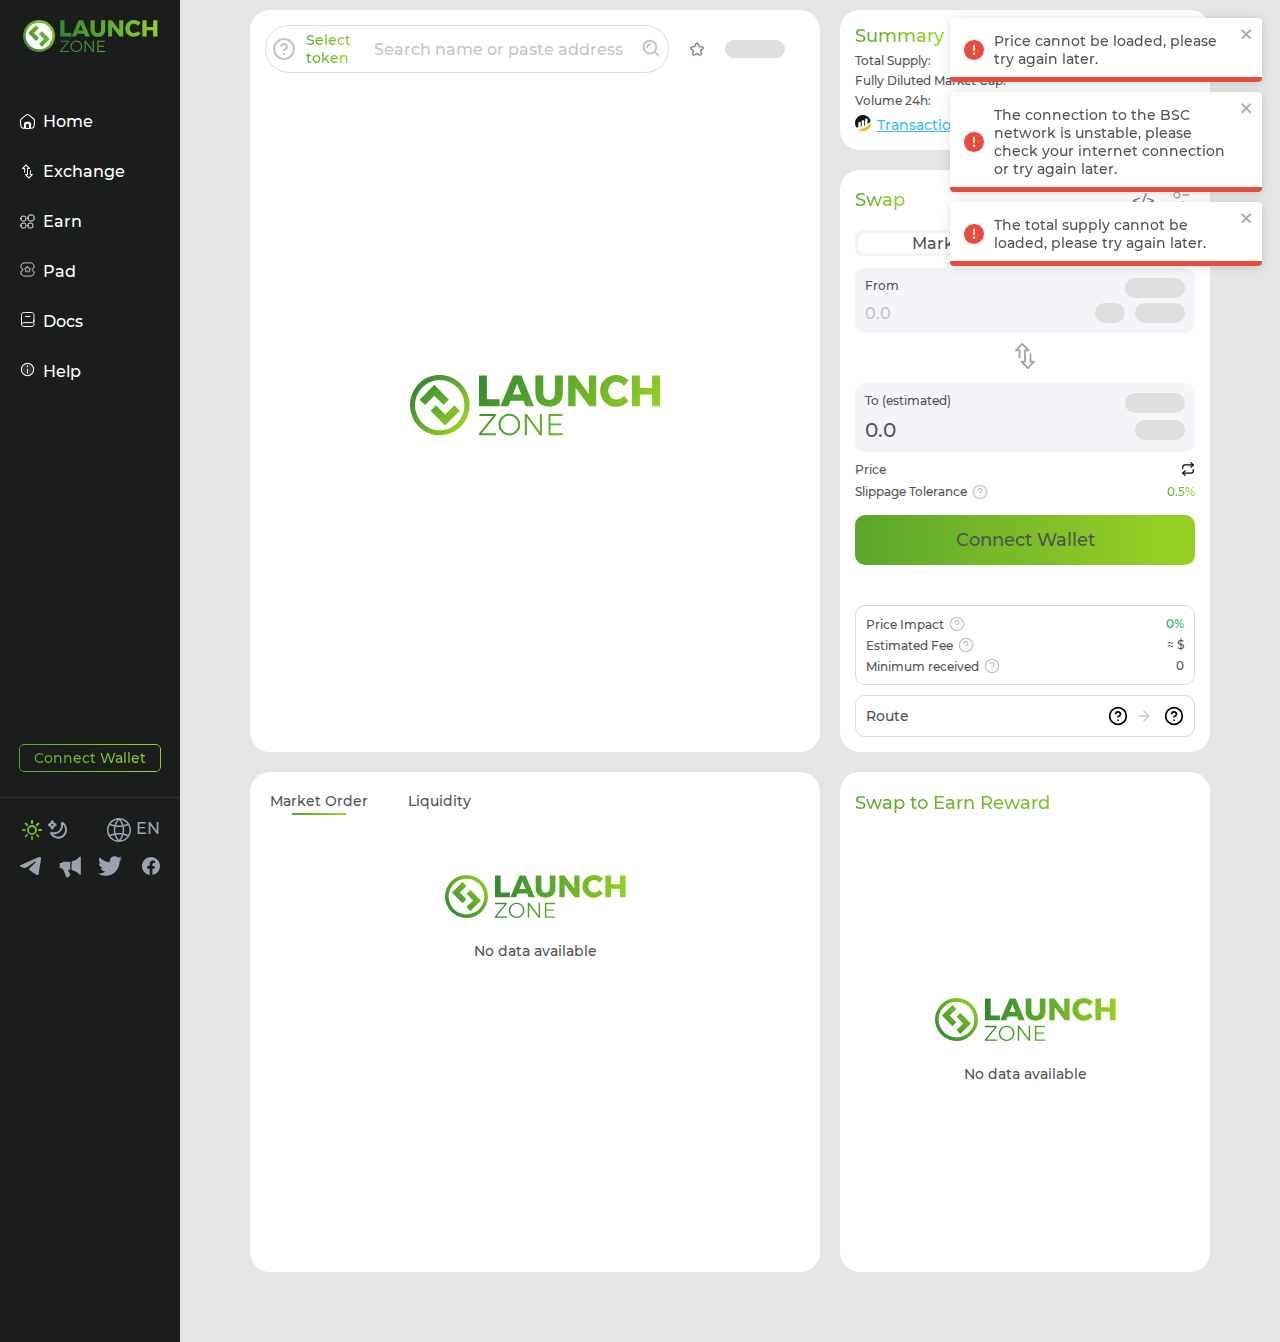
<file: index.html>
<!doctype html><html lang="en"><head><meta charset="utf-8"/><link rel="shortcut icon" href="/favicon.ico"/><meta name="viewport" content="width=device-width,initial-scale=1,shrink-to-fit=no"/><meta name="theme-color" content="#000000"/><link rel="manifest" href="/manifest.json"/><title>LaunchZone</title><script async src="https://www.googletagmanager.com/gtag/js?id=G-QLH1K97YDV"></script><script>function gtag(){dataLayer.push(arguments)}window.dataLayer=window.dataLayer||[],gtag("js",new Date),gtag("config","G-QLH1K97YDV")</script><link href="/static/css/162.c980ba3f.chunk.css" rel="stylesheet"><link href="/static/css/main.a1785e47.chunk.css" rel="stylesheet"></head><body style="background-color:#1b1d1c"><noscript>You need to enable JavaScript to run this app.</noscript><div id="root"></div><script>!function(a){function e(e){for(var t,g,_=e[0],n=e[1],s=e[2],i=0,f=[];i<_.length;i++)g=_[i],Object.prototype.hasOwnProperty.call(c,g)&&c[g]&&f.push(c[g][0]),c[g]=0;for(t in n)Object.prototype.hasOwnProperty.call(n,t)&&(a[t]=n[t]);for(l&&l(e);f.length;)f.shift()();return h.push.apply(h,s||[]),r()}function r(){for(var a,e=0;e<h.length;e++){for(var r=h[e],t=!0,g=1;g<r.length;g++){var n=r[g];0!==c[n]&&(t=!1)}t&&(h.splice(e--,1),a=_(_.s=r[0]))}return a}var t={},g={161:0},c={161:0},h=[];function _(e){if(t[e])return t[e].exports;var r=t[e]={i:e,l:!1,exports:{}};return a[e].call(r.exports,r,r.exports,_),r.l=!0,r.exports}_.e=function(a){var e=[];g[a]?e.push(g[a]):0!==g[a]&&{3:1,6:1,163:1,164:1,175:1,176:1,177:1}[a]&&e.push(g[a]=new Promise((function(e,r){for(var t="static/css/"+({10:"react-syntax-highlighter_languages_refractor_abap",11:"react-syntax-highlighter_languages_refractor_actionscript",12:"react-syntax-highlighter_languages_refractor_ada",13:"react-syntax-highlighter_languages_refractor_apacheconf",14:"react-syntax-highlighter_languages_refractor_apl",15:"react-syntax-highlighter_languages_refractor_applescript",16:"react-syntax-highlighter_languages_refractor_arduino",17:"react-syntax-highlighter_languages_refractor_arff",18:"react-syntax-highlighter_languages_refractor_asciidoc",19:"react-syntax-highlighter_languages_refractor_asm6502",20:"react-syntax-highlighter_languages_refractor_aspnet",21:"react-syntax-highlighter_languages_refractor_autohotkey",22:"react-syntax-highlighter_languages_refractor_autoit",23:"react-syntax-highlighter_languages_refractor_bash",24:"react-syntax-highlighter_languages_refractor_basic",25:"react-syntax-highlighter_languages_refractor_batch",26:"react-syntax-highlighter_languages_refractor_bison",27:"react-syntax-highlighter_languages_refractor_brainfuck",28:"react-syntax-highlighter_languages_refractor_bro",29:"react-syntax-highlighter_languages_refractor_c",30:"react-syntax-highlighter_languages_refractor_clike",31:"react-syntax-highlighter_languages_refractor_clojure",32:"react-syntax-highlighter_languages_refractor_coffeescript",33:"react-syntax-highlighter_languages_refractor_cpp",34:"react-syntax-highlighter_languages_refractor_crystal",35:"react-syntax-highlighter_languages_refractor_csharp",36:"react-syntax-highlighter_languages_refractor_csp",37:"react-syntax-highlighter_languages_refractor_css",38:"react-syntax-highlighter_languages_refractor_cssExtras",39:"react-syntax-highlighter_languages_refractor_d",40:"react-syntax-highlighter_languages_refractor_dart",41:"react-syntax-highlighter_languages_refractor_diff",42:"react-syntax-highlighter_languages_refractor_django",43:"react-syntax-highlighter_languages_refractor_docker",44:"react-syntax-highlighter_languages_refractor_eiffel",45:"react-syntax-highlighter_languages_refractor_elixir",46:"react-syntax-highlighter_languages_refractor_elm",47:"react-syntax-highlighter_languages_refractor_erb",48:"react-syntax-highlighter_languages_refractor_erlang",49:"react-syntax-highlighter_languages_refractor_flow",50:"react-syntax-highlighter_languages_refractor_fortran",51:"react-syntax-highlighter_languages_refractor_fsharp",52:"react-syntax-highlighter_languages_refractor_gedcom",53:"react-syntax-highlighter_languages_refractor_gherkin",54:"react-syntax-highlighter_languages_refractor_git",55:"react-syntax-highlighter_languages_refractor_glsl",56:"react-syntax-highlighter_languages_refractor_go",57:"react-syntax-highlighter_languages_refractor_graphql",58:"react-syntax-highlighter_languages_refractor_groovy",59:"react-syntax-highlighter_languages_refractor_haml",60:"react-syntax-highlighter_languages_refractor_handlebars",61:"react-syntax-highlighter_languages_refractor_haskell",62:"react-syntax-highlighter_languages_refractor_haxe",63:"react-syntax-highlighter_languages_refractor_hpkp",64:"react-syntax-highlighter_languages_refractor_hsts",65:"react-syntax-highlighter_languages_refractor_http",66:"react-syntax-highlighter_languages_refractor_ichigojam",67:"react-syntax-highlighter_languages_refractor_icon",68:"react-syntax-highlighter_languages_refractor_inform7",69:"react-syntax-highlighter_languages_refractor_ini",70:"react-syntax-highlighter_languages_refractor_io",71:"react-syntax-highlighter_languages_refractor_j",72:"react-syntax-highlighter_languages_refractor_java",73:"react-syntax-highlighter_languages_refractor_javascript",74:"react-syntax-highlighter_languages_refractor_jolie",75:"react-syntax-highlighter_languages_refractor_json",76:"react-syntax-highlighter_languages_refractor_jsx",77:"react-syntax-highlighter_languages_refractor_julia",78:"react-syntax-highlighter_languages_refractor_keyman",79:"react-syntax-highlighter_languages_refractor_kotlin",80:"react-syntax-highlighter_languages_refractor_latex",81:"react-syntax-highlighter_languages_refractor_less",82:"react-syntax-highlighter_languages_refractor_liquid",83:"react-syntax-highlighter_languages_refractor_lisp",84:"react-syntax-highlighter_languages_refractor_livescript",85:"react-syntax-highlighter_languages_refractor_lolcode",86:"react-syntax-highlighter_languages_refractor_lua",87:"react-syntax-highlighter_languages_refractor_makefile",88:"react-syntax-highlighter_languages_refractor_markdown",89:"react-syntax-highlighter_languages_refractor_markup",90:"react-syntax-highlighter_languages_refractor_markupTemplating",91:"react-syntax-highlighter_languages_refractor_matlab",92:"react-syntax-highlighter_languages_refractor_mel",93:"react-syntax-highlighter_languages_refractor_mizar",94:"react-syntax-highlighter_languages_refractor_monkey",95:"react-syntax-highlighter_languages_refractor_n4js",96:"react-syntax-highlighter_languages_refractor_nasm",97:"react-syntax-highlighter_languages_refractor_nginx",98:"react-syntax-highlighter_languages_refractor_nim",99:"react-syntax-highlighter_languages_refractor_nix",100:"react-syntax-highlighter_languages_refractor_nsis",101:"react-syntax-highlighter_languages_refractor_objectivec",102:"react-syntax-highlighter_languages_refractor_ocaml",103:"react-syntax-highlighter_languages_refractor_opencl",104:"react-syntax-highlighter_languages_refractor_oz",105:"react-syntax-highlighter_languages_refractor_parigp",106:"react-syntax-highlighter_languages_refractor_parser",107:"react-syntax-highlighter_languages_refractor_pascal",108:"react-syntax-highlighter_languages_refractor_perl",109:"react-syntax-highlighter_languages_refractor_php",110:"react-syntax-highlighter_languages_refractor_phpExtras",111:"react-syntax-highlighter_languages_refractor_plsql",112:"react-syntax-highlighter_languages_refractor_powershell",113:"react-syntax-highlighter_languages_refractor_processing",114:"react-syntax-highlighter_languages_refractor_prolog",115:"react-syntax-highlighter_languages_refractor_properties",116:"react-syntax-highlighter_languages_refractor_protobuf",117:"react-syntax-highlighter_languages_refractor_pug",118:"react-syntax-highlighter_languages_refractor_puppet",119:"react-syntax-highlighter_languages_refractor_pure",120:"react-syntax-highlighter_languages_refractor_python",121:"react-syntax-highlighter_languages_refractor_q",122:"react-syntax-highlighter_languages_refractor_qore",123:"react-syntax-highlighter_languages_refractor_r",124:"react-syntax-highlighter_languages_refractor_reason",125:"react-syntax-highlighter_languages_refractor_renpy",126:"react-syntax-highlighter_languages_refractor_rest",127:"react-syntax-highlighter_languages_refractor_rip",128:"react-syntax-highlighter_languages_refractor_roboconf",129:"react-syntax-highlighter_languages_refractor_ruby",130:"react-syntax-highlighter_languages_refractor_rust",131:"react-syntax-highlighter_languages_refractor_sas",132:"react-syntax-highlighter_languages_refractor_sass",133:"react-syntax-highlighter_languages_refractor_scala",134:"react-syntax-highlighter_languages_refractor_scheme",135:"react-syntax-highlighter_languages_refractor_scss",136:"react-syntax-highlighter_languages_refractor_smalltalk",137:"react-syntax-highlighter_languages_refractor_smarty",138:"react-syntax-highlighter_languages_refractor_soy",139:"react-syntax-highlighter_languages_refractor_sql",140:"react-syntax-highlighter_languages_refractor_stylus",141:"react-syntax-highlighter_languages_refractor_swift",142:"react-syntax-highlighter_languages_refractor_tap",143:"react-syntax-highlighter_languages_refractor_tcl",144:"react-syntax-highlighter_languages_refractor_textile",145:"react-syntax-highlighter_languages_refractor_tsx",146:"react-syntax-highlighter_languages_refractor_tt2",147:"react-syntax-highlighter_languages_refractor_twig",148:"react-syntax-highlighter_languages_refractor_typescript",149:"react-syntax-highlighter_languages_refractor_vbnet",150:"react-syntax-highlighter_languages_refractor_velocity",151:"react-syntax-highlighter_languages_refractor_verilog",152:"react-syntax-highlighter_languages_refractor_vhdl",153:"react-syntax-highlighter_languages_refractor_vim",154:"react-syntax-highlighter_languages_refractor_visualBasic",155:"react-syntax-highlighter_languages_refractor_wasm",156:"react-syntax-highlighter_languages_refractor_wiki",157:"react-syntax-highlighter_languages_refractor_xeora",158:"react-syntax-highlighter_languages_refractor_xojo",159:"react-syntax-highlighter_languages_refractor_xquery",160:"react-syntax-highlighter_languages_refractor_yaml"}[a]||a)+"."+{0:"31d6cfe0",1:"31d6cfe0",2:"31d6cfe0",3:"fbf9431e",4:"31d6cfe0",5:"31d6cfe0",6:"18ed047c",7:"31d6cfe0",8:"31d6cfe0",10:"31d6cfe0",11:"31d6cfe0",12:"31d6cfe0",13:"31d6cfe0",14:"31d6cfe0",15:"31d6cfe0",16:"31d6cfe0",17:"31d6cfe0",18:"31d6cfe0",19:"31d6cfe0",20:"31d6cfe0",21:"31d6cfe0",22:"31d6cfe0",23:"31d6cfe0",24:"31d6cfe0",25:"31d6cfe0",26:"31d6cfe0",27:"31d6cfe0",28:"31d6cfe0",29:"31d6cfe0",30:"31d6cfe0",31:"31d6cfe0",32:"31d6cfe0",33:"31d6cfe0",34:"31d6cfe0",35:"31d6cfe0",36:"31d6cfe0",37:"31d6cfe0",38:"31d6cfe0",39:"31d6cfe0",40:"31d6cfe0",41:"31d6cfe0",42:"31d6cfe0",43:"31d6cfe0",44:"31d6cfe0",45:"31d6cfe0",46:"31d6cfe0",47:"31d6cfe0",48:"31d6cfe0",49:"31d6cfe0",50:"31d6cfe0",51:"31d6cfe0",52:"31d6cfe0",53:"31d6cfe0",54:"31d6cfe0",55:"31d6cfe0",56:"31d6cfe0",57:"31d6cfe0",58:"31d6cfe0",59:"31d6cfe0",60:"31d6cfe0",61:"31d6cfe0",62:"31d6cfe0",63:"31d6cfe0",64:"31d6cfe0",65:"31d6cfe0",66:"31d6cfe0",67:"31d6cfe0",68:"31d6cfe0",69:"31d6cfe0",70:"31d6cfe0",71:"31d6cfe0",72:"31d6cfe0",73:"31d6cfe0",74:"31d6cfe0",75:"31d6cfe0",76:"31d6cfe0",77:"31d6cfe0",78:"31d6cfe0",79:"31d6cfe0",80:"31d6cfe0",81:"31d6cfe0",82:"31d6cfe0",83:"31d6cfe0",84:"31d6cfe0",85:"31d6cfe0",86:"31d6cfe0",87:"31d6cfe0",88:"31d6cfe0",89:"31d6cfe0",90:"31d6cfe0",91:"31d6cfe0",92:"31d6cfe0",93:"31d6cfe0",94:"31d6cfe0",95:"31d6cfe0",96:"31d6cfe0",97:"31d6cfe0",98:"31d6cfe0",99:"31d6cfe0",100:"31d6cfe0",101:"31d6cfe0",102:"31d6cfe0",103:"31d6cfe0",104:"31d6cfe0",105:"31d6cfe0",106:"31d6cfe0",107:"31d6cfe0",108:"31d6cfe0",109:"31d6cfe0",110:"31d6cfe0",111:"31d6cfe0",112:"31d6cfe0",113:"31d6cfe0",114:"31d6cfe0",115:"31d6cfe0",116:"31d6cfe0",117:"31d6cfe0",118:"31d6cfe0",119:"31d6cfe0",120:"31d6cfe0",121:"31d6cfe0",122:"31d6cfe0",123:"31d6cfe0",124:"31d6cfe0",125:"31d6cfe0",126:"31d6cfe0",127:"31d6cfe0",128:"31d6cfe0",129:"31d6cfe0",130:"31d6cfe0",131:"31d6cfe0",132:"31d6cfe0",133:"31d6cfe0",134:"31d6cfe0",135:"31d6cfe0",136:"31d6cfe0",137:"31d6cfe0",138:"31d6cfe0",139:"31d6cfe0",140:"31d6cfe0",141:"31d6cfe0",142:"31d6cfe0",143:"31d6cfe0",144:"31d6cfe0",145:"31d6cfe0",146:"31d6cfe0",147:"31d6cfe0",148:"31d6cfe0",149:"31d6cfe0",150:"31d6cfe0",151:"31d6cfe0",152:"31d6cfe0",153:"31d6cfe0",154:"31d6cfe0",155:"31d6cfe0",156:"31d6cfe0",157:"31d6cfe0",158:"31d6cfe0",159:"31d6cfe0",160:"31d6cfe0",163:"68b64559",164:"68b64559",165:"31d6cfe0",166:"31d6cfe0",167:"31d6cfe0",168:"31d6cfe0",169:"31d6cfe0",170:"31d6cfe0",171:"31d6cfe0",172:"31d6cfe0",173:"31d6cfe0",174:"31d6cfe0",175:"cd3d4fdf",176:"fc4b8048",177:"8721acee",178:"31d6cfe0",179:"31d6cfe0",180:"31d6cfe0",181:"31d6cfe0",182:"31d6cfe0",183:"31d6cfe0",184:"31d6cfe0",185:"31d6cfe0",186:"31d6cfe0",187:"31d6cfe0"}[a]+".chunk.css",c=_.p+t,h=document.getElementsByTagName("link"),n=0;n<h.length;n++){var s=(l=h[n]).getAttribute("data-href")||l.getAttribute("href");if("stylesheet"===l.rel&&(s===t||s===c))return e()}var i=document.getElementsByTagName("style");for(n=0;n<i.length;n++){var l;if((s=(l=i[n]).getAttribute("data-href"))===t||s===c)return e()}var f=document.createElement("link");f.rel="stylesheet",f.type="text/css",f.onload=e,f.onerror=function(e){var t=e&&e.target&&e.target.src||c,h=new Error("Loading CSS chunk "+a+" failed.\n("+t+")");h.code="CSS_CHUNK_LOAD_FAILED",h.request=t,delete g[a],f.parentNode.removeChild(f),r(h)},f.href=c,document.getElementsByTagName("head")[0].appendChild(f)})).then((function(){g[a]=0})));var r=c[a];if(0!==r)if(r)e.push(r[2]);else{var t=new Promise((function(e,t){r=c[a]=[e,t]}));e.push(r[2]=t);var h,n=document.createElement("script");n.charset="utf-8",n.timeout=120,_.nc&&n.setAttribute("nonce",_.nc),n.src=function(a){return _.p+"static/js/"+({10:"react-syntax-highlighter_languages_refractor_abap",11:"react-syntax-highlighter_languages_refractor_actionscript",12:"react-syntax-highlighter_languages_refractor_ada",13:"react-syntax-highlighter_languages_refractor_apacheconf",14:"react-syntax-highlighter_languages_refractor_apl",15:"react-syntax-highlighter_languages_refractor_applescript",16:"react-syntax-highlighter_languages_refractor_arduino",17:"react-syntax-highlighter_languages_refractor_arff",18:"react-syntax-highlighter_languages_refractor_asciidoc",19:"react-syntax-highlighter_languages_refractor_asm6502",20:"react-syntax-highlighter_languages_refractor_aspnet",21:"react-syntax-highlighter_languages_refractor_autohotkey",22:"react-syntax-highlighter_languages_refractor_autoit",23:"react-syntax-highlighter_languages_refractor_bash",24:"react-syntax-highlighter_languages_refractor_basic",25:"react-syntax-highlighter_languages_refractor_batch",26:"react-syntax-highlighter_languages_refractor_bison",27:"react-syntax-highlighter_languages_refractor_brainfuck",28:"react-syntax-highlighter_languages_refractor_bro",29:"react-syntax-highlighter_languages_refractor_c",30:"react-syntax-highlighter_languages_refractor_clike",31:"react-syntax-highlighter_languages_refractor_clojure",32:"react-syntax-highlighter_languages_refractor_coffeescript",33:"react-syntax-highlighter_languages_refractor_cpp",34:"react-syntax-highlighter_languages_refractor_crystal",35:"react-syntax-highlighter_languages_refractor_csharp",36:"react-syntax-highlighter_languages_refractor_csp",37:"react-syntax-highlighter_languages_refractor_css",38:"react-syntax-highlighter_languages_refractor_cssExtras",39:"react-syntax-highlighter_languages_refractor_d",40:"react-syntax-highlighter_languages_refractor_dart",41:"react-syntax-highlighter_languages_refractor_diff",42:"react-syntax-highlighter_languages_refractor_django",43:"react-syntax-highlighter_languages_refractor_docker",44:"react-syntax-highlighter_languages_refractor_eiffel",45:"react-syntax-highlighter_languages_refractor_elixir",46:"react-syntax-highlighter_languages_refractor_elm",47:"react-syntax-highlighter_languages_refractor_erb",48:"react-syntax-highlighter_languages_refractor_erlang",49:"react-syntax-highlighter_languages_refractor_flow",50:"react-syntax-highlighter_languages_refractor_fortran",51:"react-syntax-highlighter_languages_refractor_fsharp",52:"react-syntax-highlighter_languages_refractor_gedcom",53:"react-syntax-highlighter_languages_refractor_gherkin",54:"react-syntax-highlighter_languages_refractor_git",55:"react-syntax-highlighter_languages_refractor_glsl",56:"react-syntax-highlighter_languages_refractor_go",57:"react-syntax-highlighter_languages_refractor_graphql",58:"react-syntax-highlighter_languages_refractor_groovy",59:"react-syntax-highlighter_languages_refractor_haml",60:"react-syntax-highlighter_languages_refractor_handlebars",61:"react-syntax-highlighter_languages_refractor_haskell",62:"react-syntax-highlighter_languages_refractor_haxe",63:"react-syntax-highlighter_languages_refractor_hpkp",64:"react-syntax-highlighter_languages_refractor_hsts",65:"react-syntax-highlighter_languages_refractor_http",66:"react-syntax-highlighter_languages_refractor_ichigojam",67:"react-syntax-highlighter_languages_refractor_icon",68:"react-syntax-highlighter_languages_refractor_inform7",69:"react-syntax-highlighter_languages_refractor_ini",70:"react-syntax-highlighter_languages_refractor_io",71:"react-syntax-highlighter_languages_refractor_j",72:"react-syntax-highlighter_languages_refractor_java",73:"react-syntax-highlighter_languages_refractor_javascript",74:"react-syntax-highlighter_languages_refractor_jolie",75:"react-syntax-highlighter_languages_refractor_json",76:"react-syntax-highlighter_languages_refractor_jsx",77:"react-syntax-highlighter_languages_refractor_julia",78:"react-syntax-highlighter_languages_refractor_keyman",79:"react-syntax-highlighter_languages_refractor_kotlin",80:"react-syntax-highlighter_languages_refractor_latex",81:"react-syntax-highlighter_languages_refractor_less",82:"react-syntax-highlighter_languages_refractor_liquid",83:"react-syntax-highlighter_languages_refractor_lisp",84:"react-syntax-highlighter_languages_refractor_livescript",85:"react-syntax-highlighter_languages_refractor_lolcode",86:"react-syntax-highlighter_languages_refractor_lua",87:"react-syntax-highlighter_languages_refractor_makefile",88:"react-syntax-highlighter_languages_refractor_markdown",89:"react-syntax-highlighter_languages_refractor_markup",90:"react-syntax-highlighter_languages_refractor_markupTemplating",91:"react-syntax-highlighter_languages_refractor_matlab",92:"react-syntax-highlighter_languages_refractor_mel",93:"react-syntax-highlighter_languages_refractor_mizar",94:"react-syntax-highlighter_languages_refractor_monkey",95:"react-syntax-highlighter_languages_refractor_n4js",96:"react-syntax-highlighter_languages_refractor_nasm",97:"react-syntax-highlighter_languages_refractor_nginx",98:"react-syntax-highlighter_languages_refractor_nim",99:"react-syntax-highlighter_languages_refractor_nix",100:"react-syntax-highlighter_languages_refractor_nsis",101:"react-syntax-highlighter_languages_refractor_objectivec",102:"react-syntax-highlighter_languages_refractor_ocaml",103:"react-syntax-highlighter_languages_refractor_opencl",104:"react-syntax-highlighter_languages_refractor_oz",105:"react-syntax-highlighter_languages_refractor_parigp",106:"react-syntax-highlighter_languages_refractor_parser",107:"react-syntax-highlighter_languages_refractor_pascal",108:"react-syntax-highlighter_languages_refractor_perl",109:"react-syntax-highlighter_languages_refractor_php",110:"react-syntax-highlighter_languages_refractor_phpExtras",111:"react-syntax-highlighter_languages_refractor_plsql",112:"react-syntax-highlighter_languages_refractor_powershell",113:"react-syntax-highlighter_languages_refractor_processing",114:"react-syntax-highlighter_languages_refractor_prolog",115:"react-syntax-highlighter_languages_refractor_properties",116:"react-syntax-highlighter_languages_refractor_protobuf",117:"react-syntax-highlighter_languages_refractor_pug",118:"react-syntax-highlighter_languages_refractor_puppet",119:"react-syntax-highlighter_languages_refractor_pure",120:"react-syntax-highlighter_languages_refractor_python",121:"react-syntax-highlighter_languages_refractor_q",122:"react-syntax-highlighter_languages_refractor_qore",123:"react-syntax-highlighter_languages_refractor_r",124:"react-syntax-highlighter_languages_refractor_reason",125:"react-syntax-highlighter_languages_refractor_renpy",126:"react-syntax-highlighter_languages_refractor_rest",127:"react-syntax-highlighter_languages_refractor_rip",128:"react-syntax-highlighter_languages_refractor_roboconf",129:"react-syntax-highlighter_languages_refractor_ruby",130:"react-syntax-highlighter_languages_refractor_rust",131:"react-syntax-highlighter_languages_refractor_sas",132:"react-syntax-highlighter_languages_refractor_sass",133:"react-syntax-highlighter_languages_refractor_scala",134:"react-syntax-highlighter_languages_refractor_scheme",135:"react-syntax-highlighter_languages_refractor_scss",136:"react-syntax-highlighter_languages_refractor_smalltalk",137:"react-syntax-highlighter_languages_refractor_smarty",138:"react-syntax-highlighter_languages_refractor_soy",139:"react-syntax-highlighter_languages_refractor_sql",140:"react-syntax-highlighter_languages_refractor_stylus",141:"react-syntax-highlighter_languages_refractor_swift",142:"react-syntax-highlighter_languages_refractor_tap",143:"react-syntax-highlighter_languages_refractor_tcl",144:"react-syntax-highlighter_languages_refractor_textile",145:"react-syntax-highlighter_languages_refractor_tsx",146:"react-syntax-highlighter_languages_refractor_tt2",147:"react-syntax-highlighter_languages_refractor_twig",148:"react-syntax-highlighter_languages_refractor_typescript",149:"react-syntax-highlighter_languages_refractor_vbnet",150:"react-syntax-highlighter_languages_refractor_velocity",151:"react-syntax-highlighter_languages_refractor_verilog",152:"react-syntax-highlighter_languages_refractor_vhdl",153:"react-syntax-highlighter_languages_refractor_vim",154:"react-syntax-highlighter_languages_refractor_visualBasic",155:"react-syntax-highlighter_languages_refractor_wasm",156:"react-syntax-highlighter_languages_refractor_wiki",157:"react-syntax-highlighter_languages_refractor_xeora",158:"react-syntax-highlighter_languages_refractor_xojo",159:"react-syntax-highlighter_languages_refractor_xquery",160:"react-syntax-highlighter_languages_refractor_yaml"}[a]||a)+"."+{0:"4a8070c5",1:"7472f9bb",2:"90152a4d",3:"778875cf",4:"7e188aac",5:"44372db6",6:"5735cf81",7:"131c69b9",8:"4e2fbd09",10:"346757bd",11:"101ed040",12:"d5a392b1",13:"d6615793",14:"46da985e",15:"d058f6bc",16:"fd4c63ce",17:"d23ffb47",18:"c484d3d3",19:"b44b53ba",20:"a1328922",21:"885382af",22:"26cbf6b4",23:"f13b01a8",24:"30c731e5",25:"909125d6",26:"d3f7ccae",27:"13da69c0",28:"00c98a4a",29:"3f0c8b16",30:"7b22144d",31:"02432552",32:"714ee516",33:"e3e4a740",34:"a22c9211",35:"ec401b33",36:"9a0e641f",37:"d140a4de",38:"88093abd",39:"8193c8d1",40:"f9ff4054",41:"bc8d25a0",42:"bc1efb9b",43:"6144142f",44:"d6fabc39",45:"ced84463",46:"76ff7fbf",47:"627f7322",48:"b710e7b0",49:"ef7f67c0",50:"f1df101d",51:"da1ab651",52:"153b2e62",53:"0e56f589",54:"b1976f6c",55:"38935dfd",56:"5342aaa5",57:"ac832166",58:"9b50e626",59:"63ea02fc",60:"92d15528",61:"a9f1643e",62:"a16957c6",63:"4975ab79",64:"e5547b58",65:"c7922da7",66:"a62420df",67:"157944ba",68:"bfb45f60",69:"156daef9",70:"42bcc187",71:"6101d802",72:"0c48ec44",73:"b40377e7",74:"d4407bef",75:"0133843c",76:"328dfd51",77:"bc86c636",78:"097ca817",79:"91833c48",80:"67dc3a6d",81:"a1ab3aca",82:"913b9143",83:"0d6c382d",84:"0f1ef2d3",85:"e794d6f0",86:"76914eb7",87:"075fe08e",88:"c8cafeb9",89:"11fe7476",90:"5ee87e79",91:"c09551ef",92:"70641c45",93:"206c1c31",94:"42df85b0",95:"ae4290fd",96:"7f640957",97:"b38b23bd",98:"d634bd9b",99:"86c50c4b",100:"9ede6207",101:"5aebc9c0",102:"d44dcde6",103:"abdbad4f",104:"65b923ae",105:"a8263ec3",106:"9f4d0604",107:"9c7eacd3",108:"35a29fef",109:"c8ad9748",110:"57f0e8de",111:"52a91e6e",112:"e722c035",113:"48cfe0a7",114:"4a2af035",115:"7844cabf",116:"5c2d59f9",117:"9aaa7d34",118:"cac0f6e7",119:"c91cbc30",120:"89a69653",121:"e5d4c80f",122:"4cbfb416",123:"515736e8",124:"2057cf85",125:"15aed818",126:"06a4749c",127:"d32ca603",128:"1a63f63f",129:"8c60df8e",130:"3c45ec40",131:"efdd9265",132:"4de42586",133:"ed63f6c7",134:"51b70c6f",135:"f510f035",136:"1c710d0b",137:"6d1b2880",138:"0f9f36ab",139:"51f401df",140:"4756139d",141:"133bd0fc",142:"72b3c863",143:"4e9ead0d",144:"191bd2c5",145:"d1f54c36",146:"535e8391",147:"fa1a3b4b",148:"d125a272",149:"2bb13dbb",150:"5b810d3c",151:"517ce7e5",152:"d8730250",153:"196a97e9",154:"573fc891",155:"6f1ce9e8",156:"7685b476",157:"cd4856b8",158:"7608fe06",159:"ccbe3b80",160:"5d710370",163:"bebed97b",164:"fd133209",165:"981d23b7",166:"3e50179d",167:"5c934946",168:"2b7e43c7",169:"f77445d3",170:"6fa435b7",171:"075b970f",172:"c0d39233",173:"8fac50eb",174:"f7b20a9a",175:"dbbfcd31",176:"45ce9af1",177:"a2548d02",178:"2bd144fa",179:"7f2453d2",180:"e280d0b6",181:"d0d9f1ca",182:"a9220f8d",183:"5013ae90",184:"54e6cce9",185:"e5b46dcf",186:"7d91de7e",187:"4f537507"}[a]+".chunk.js"}(a);var s=new Error;h=function(e){n.onerror=n.onload=null,clearTimeout(i);var r=c[a];if(0!==r){if(r){var t=e&&("load"===e.type?"missing":e.type),g=e&&e.target&&e.target.src;s.message="Loading chunk "+a+" failed.\n("+t+": "+g+")",s.name="ChunkLoadError",s.type=t,s.request=g,r[1](s)}c[a]=void 0}};var i=setTimeout((function(){h({type:"timeout",target:n})}),12e4);n.onerror=n.onload=h,document.head.appendChild(n)}return Promise.all(e)},_.m=a,_.c=t,_.d=function(a,e,r){_.o(a,e)||Object.defineProperty(a,e,{enumerable:!0,get:r})},_.r=function(a){"undefined"!=typeof Symbol&&Symbol.toStringTag&&Object.defineProperty(a,Symbol.toStringTag,{value:"Module"}),Object.defineProperty(a,"__esModule",{value:!0})},_.t=function(a,e){if(1&e&&(a=_(a)),8&e)return a;if(4&e&&"object"==typeof a&&a&&a.__esModule)return a;var r=Object.create(null);if(_.r(r),Object.defineProperty(r,"default",{enumerable:!0,value:a}),2&e&&"string"!=typeof a)for(var t in a)_.d(r,t,function(e){return a[e]}.bind(null,t));return r},_.n=function(a){var e=a&&a.__esModule?function(){return a.default}:function(){return a};return _.d(e,"a",e),e},_.o=function(a,e){return Object.prototype.hasOwnProperty.call(a,e)},_.p="/",_.oe=function(a){throw console.error(a),a};var n=this["webpackJsonplz-interface"]=this["webpackJsonplz-interface"]||[],s=n.push.bind(n);n.push=e,n=n.slice();for(var i=0;i<n.length;i++)e(n[i]);var l=s;r()}([])</script><script src="/static/js/162.fb15f9cf.chunk.js"></script><script src="/static/js/main.a9abbe47.chunk.js"></script></body></html>
</file>
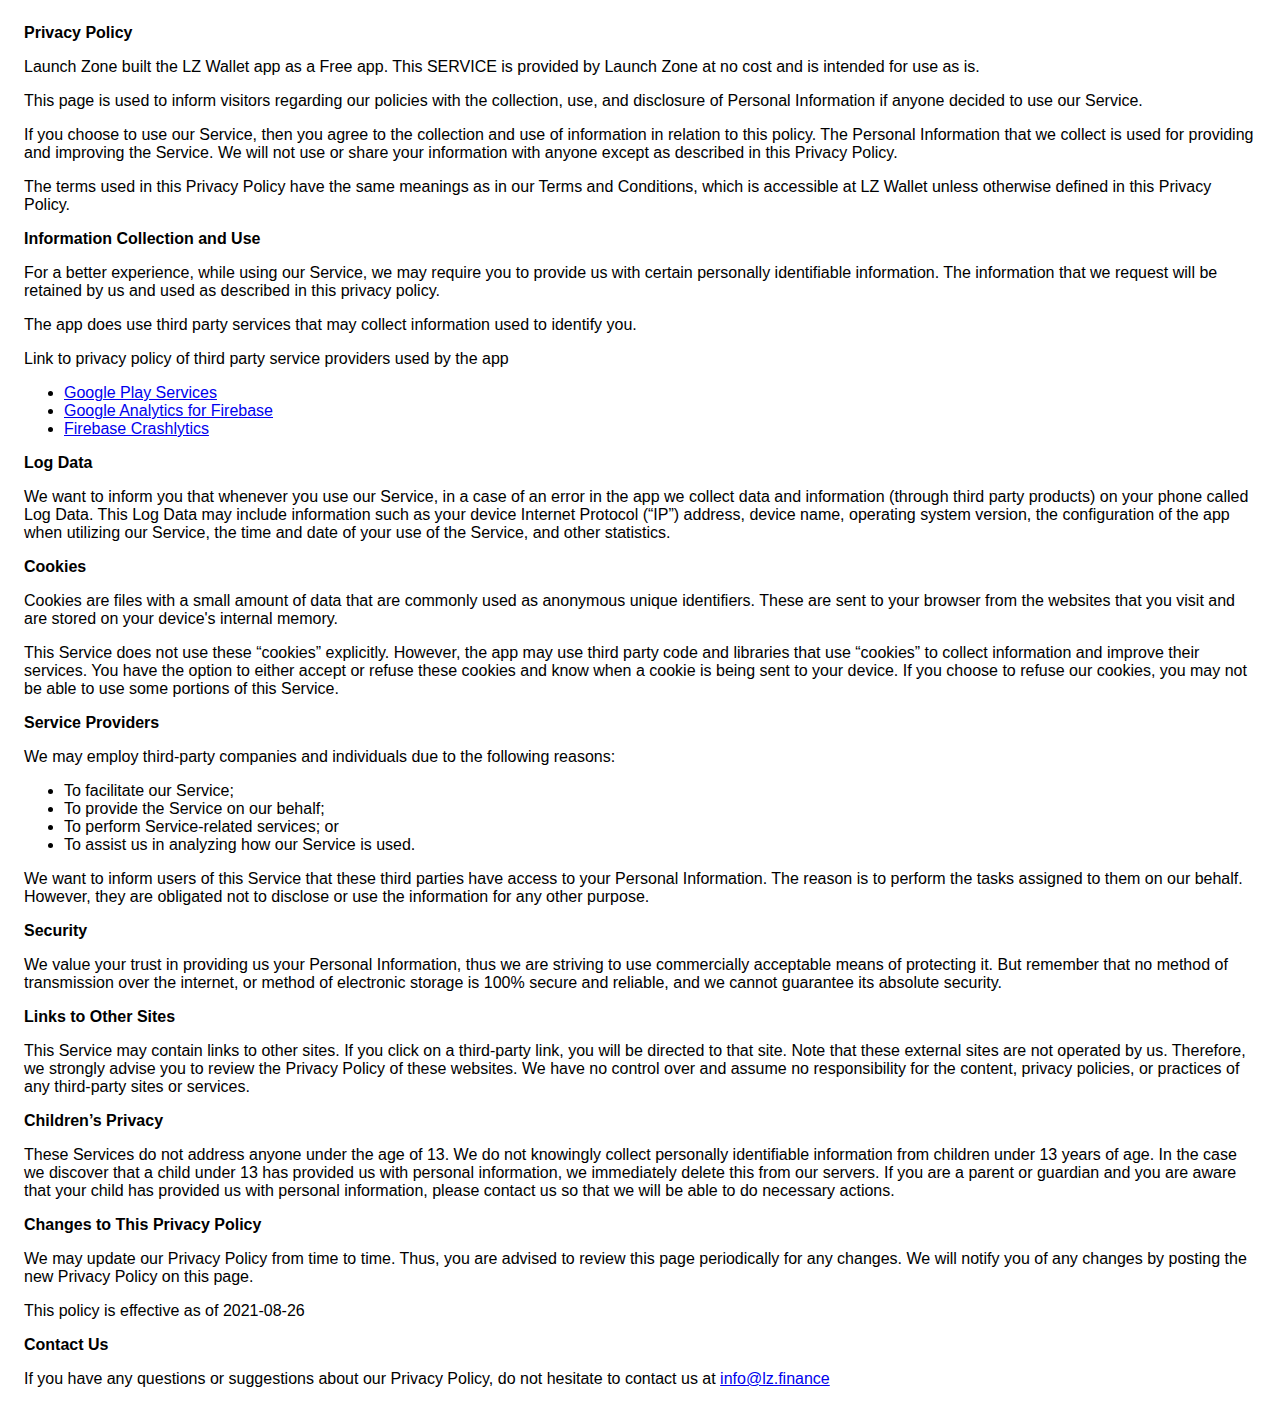
<file: privacy.html>
<!DOCTYPE html>
<html>
  <head>
    <meta charset="utf-8" />
    <meta name="viewport" content="width=device-width" />
    <title>Privacy Policy</title>
    <style>
      body {
        font-family: "Helvetica Neue", Helvetica, Arial, sans-serif;
        padding: 1em;
      }
    </style>
  </head>
  <body>
    <strong>Privacy Policy</strong>
    <p>
      Launch Zone built the LZ Wallet app as a Free app. This SERVICE is
      provided by Launch Zone at no cost and is intended for use as is.
    </p>
    <p>
      This page is used to inform visitors regarding our policies with the
      collection, use, and disclosure of Personal Information if anyone decided
      to use our Service.
    </p>
    <p>
      If you choose to use our Service, then you agree to the collection and use
      of information in relation to this policy. The Personal Information that
      we collect is used for providing and improving the Service. We will not
      use or share your information with anyone except as described in this
      Privacy Policy.
    </p>
    <p>
      The terms used in this Privacy Policy have the same meanings as in our
      Terms and Conditions, which is accessible at LZ Wallet unless otherwise
      defined in this Privacy Policy.
    </p>
    <p><strong>Information Collection and Use</strong></p>
    <p>
      For a better experience, while using our Service, we may require you to
      provide us with certain personally identifiable information. The
      information that we request will be retained by us and used as described
      in this privacy policy.
    </p>
    <div>
      <p>
        The app does use third party services that may collect information used
        to identify you.
      </p>
      <p>
        Link to privacy policy of third party service providers used by the app
      </p>
      <ul>
        <li>
          <a
            href="https://www.google.com/policies/privacy/"
            target="_blank"
            rel="noopener noreferrer"
            >Google Play Services</a
          >
        </li>
        <!---->
        <li>
          <a
            href="https://firebase.google.com/policies/analytics"
            target="_blank"
            rel="noopener noreferrer"
            >Google Analytics for Firebase</a
          >
        </li>
        <li>
          <a
            href="https://firebase.google.com/support/privacy/"
            target="_blank"
            rel="noopener noreferrer"
            >Firebase Crashlytics</a
          >
        </li>
        <!----><!----><!----><!----><!----><!----><!----><!----><!----><!----><!----><!----><!----><!----><!----><!----><!----><!----><!----><!----><!----><!----><!---->
      </ul>
    </div>
    <p><strong>Log Data</strong></p>
    <p>
      We want to inform you that whenever you use our Service, in a case of an
      error in the app we collect data and information (through third party
      products) on your phone called Log Data. This Log Data may include
      information such as your device Internet Protocol (“IP”) address, device
      name, operating system version, the configuration of the app when
      utilizing our Service, the time and date of your use of the Service, and
      other statistics.
    </p>
    <p><strong>Cookies</strong></p>
    <p>
      Cookies are files with a small amount of data that are commonly used as
      anonymous unique identifiers. These are sent to your browser from the
      websites that you visit and are stored on your device's internal memory.
    </p>
    <p>
      This Service does not use these “cookies” explicitly. However, the app may
      use third party code and libraries that use “cookies” to collect
      information and improve their services. You have the option to either
      accept or refuse these cookies and know when a cookie is being sent to
      your device. If you choose to refuse our cookies, you may not be able to
      use some portions of this Service.
    </p>
    <p><strong>Service Providers</strong></p>
    <p>
      We may employ third-party companies and individuals due to the following
      reasons:
    </p>
    <ul>
      <li>To facilitate our Service;</li>
      <li>To provide the Service on our behalf;</li>
      <li>To perform Service-related services; or</li>
      <li>To assist us in analyzing how our Service is used.</li>
    </ul>
    <p>
      We want to inform users of this Service that these third parties have
      access to your Personal Information. The reason is to perform the tasks
      assigned to them on our behalf. However, they are obligated not to
      disclose or use the information for any other purpose.
    </p>
    <p><strong>Security</strong></p>
    <p>
      We value your trust in providing us your Personal Information, thus we are
      striving to use commercially acceptable means of protecting it. But
      remember that no method of transmission over the internet, or method of
      electronic storage is 100% secure and reliable, and we cannot guarantee
      its absolute security.
    </p>
    <p><strong>Links to Other Sites</strong></p>
    <p>
      This Service may contain links to other sites. If you click on a
      third-party link, you will be directed to that site. Note that these
      external sites are not operated by us. Therefore, we strongly advise you
      to review the Privacy Policy of these websites. We have no control over
      and assume no responsibility for the content, privacy policies, or
      practices of any third-party sites or services.
    </p>
    <p><strong>Children’s Privacy</strong></p>
    <p>
      These Services do not address anyone under the age of 13. We do not
      knowingly collect personally identifiable information from children under
      13 years of age. In the case we discover that a child under 13 has
      provided us with personal information, we immediately delete this from our
      servers. If you are a parent or guardian and you are aware that your child
      has provided us with personal information, please contact us so that we
      will be able to do necessary actions.
    </p>
    <p><strong>Changes to This Privacy Policy</strong></p>
    <p>
      We may update our Privacy Policy from time to time. Thus, you are advised
      to review this page periodically for any changes. We will notify you of
      any changes by posting the new Privacy Policy on this page.
    </p>
    <p>This policy is effective as of 2021-08-26</p>
    <p><strong>Contact Us</strong></p>
    <p>
      If you have any questions or suggestions about our Privacy Policy, do not
      hesitate to contact us at
      <a href="https://lz.finance/#" target="_blank" rel="noopener noreferrer"
        >info@lz.finance</a
      >
    </p>
  </body>
</html>
</file>
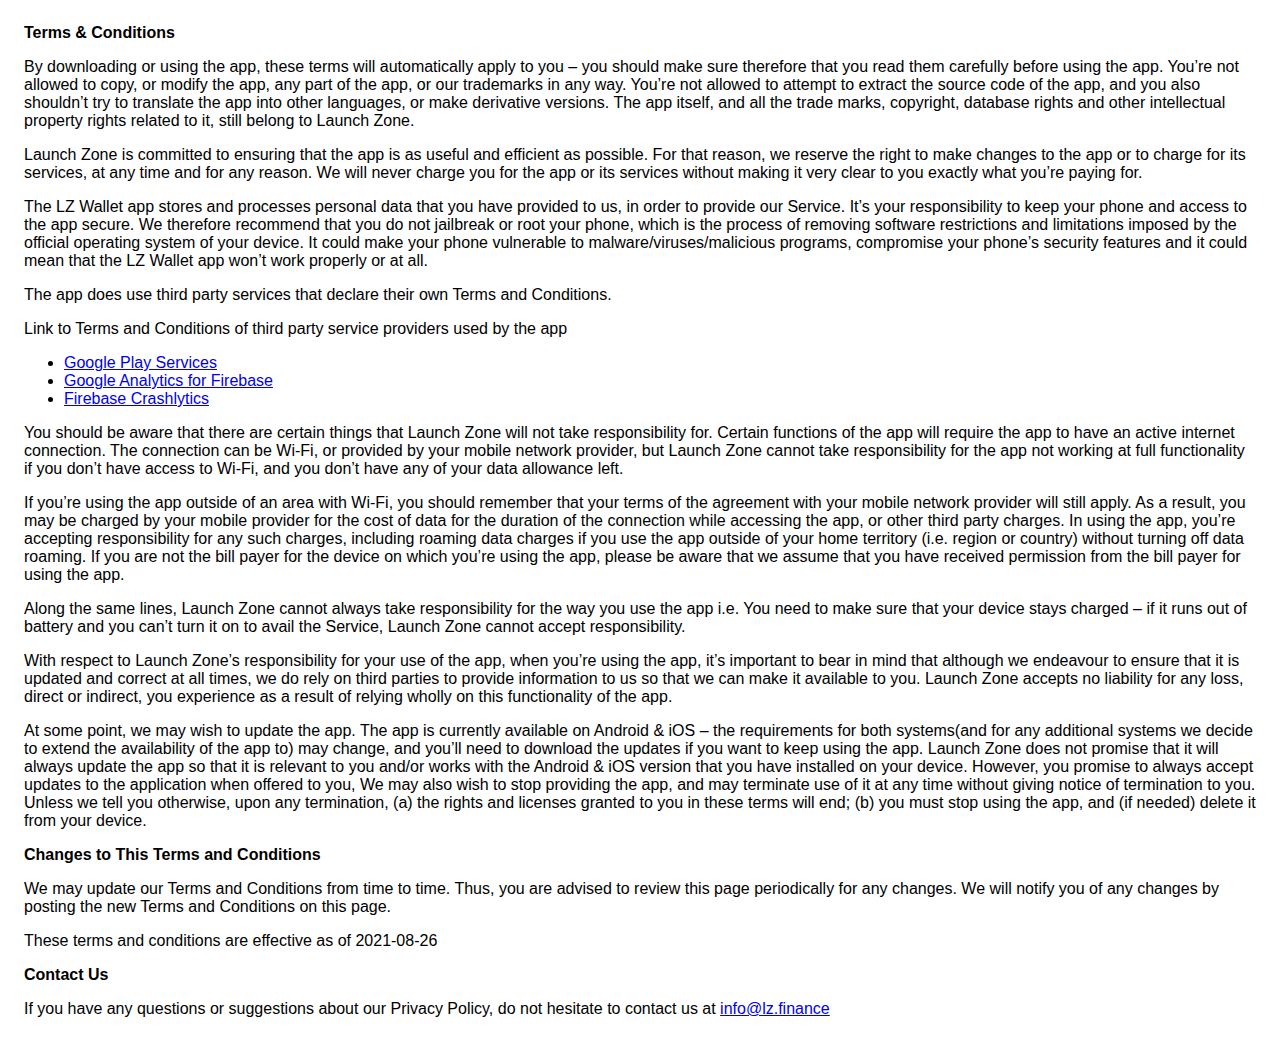
<file: terms.html>
<!DOCTYPE html>
<html>
  <head>
    <meta charset="utf-8" />
    <meta name="viewport" content="width=device-width" />
    <title>Terms &amp; Conditions</title>
    <style>
      body {
        font-family: "Helvetica Neue", Helvetica, Arial, sans-serif;
        padding: 1em;
      }
    </style>
  </head>
  <body>
    <strong>Terms &amp; Conditions</strong>
    <p>
      By downloading or using the app, these terms will automatically apply to
      you – you should make sure therefore that you read them carefully before
      using the app. You’re not allowed to copy, or modify the app, any part of
      the app, or our trademarks in any way. You’re not allowed to attempt to
      extract the source code of the app, and you also shouldn’t try to
      translate the app into other languages, or make derivative versions. The
      app itself, and all the trade marks, copyright, database rights and other
      intellectual property rights related to it, still belong to Launch Zone.
    </p>
    <p>
      Launch Zone is committed to ensuring that the app is as useful and
      efficient as possible. For that reason, we reserve the right to make
      changes to the app or to charge for its services, at any time and for any
      reason. We will never charge you for the app or its services without
      making it very clear to you exactly what you’re paying for.
    </p>
    <p>
      The LZ Wallet app stores and processes personal data that you have
      provided to us, in order to provide our Service. It’s your responsibility
      to keep your phone and access to the app secure. We therefore recommend
      that you do not jailbreak or root your phone, which is the process of
      removing software restrictions and limitations imposed by the official
      operating system of your device. It could make your phone vulnerable to
      malware/viruses/malicious programs, compromise your phone’s security
      features and it could mean that the LZ Wallet app won’t work properly or
      at all.
    </p>
    <div>
      <p>
        The app does use third party services that declare their own Terms and
        Conditions.
      </p>
      <p>
        Link to Terms and Conditions of third party service providers used by
        the app
      </p>
      <ul>
        <li>
          <a
            href="https://policies.google.com/terms"
            target="_blank"
            rel="noopener noreferrer"
            >Google Play Services</a
          >
        </li>
        <!---->
        <li>
          <a
            href="https://firebase.google.com/terms/analytics"
            target="_blank"
            rel="noopener noreferrer"
            >Google Analytics for Firebase</a
          >
        </li>
        <li>
          <a
            href="https://firebase.google.com/terms/crashlytics"
            target="_blank"
            rel="noopener noreferrer"
            >Firebase Crashlytics</a
          >
        </li>
        <!----><!----><!----><!----><!----><!----><!----><!----><!----><!----><!----><!----><!----><!----><!----><!----><!----><!----><!----><!----><!----><!----><!---->
      </ul>
    </div>
    <p>
      You should be aware that there are certain things that Launch Zone will
      not take responsibility for. Certain functions of the app will require the
      app to have an active internet connection. The connection can be Wi-Fi, or
      provided by your mobile network provider, but Launch Zone cannot take
      responsibility for the app not working at full functionality if you don’t
      have access to Wi-Fi, and you don’t have any of your data allowance left.
    </p>
    <p></p>
    <p>
      If you’re using the app outside of an area with Wi-Fi, you should remember
      that your terms of the agreement with your mobile network provider will
      still apply. As a result, you may be charged by your mobile provider for
      the cost of data for the duration of the connection while accessing the
      app, or other third party charges. In using the app, you’re accepting
      responsibility for any such charges, including roaming data charges if you
      use the app outside of your home territory (i.e. region or country)
      without turning off data roaming. If you are not the bill payer for the
      device on which you’re using the app, please be aware that we assume that
      you have received permission from the bill payer for using the app.
    </p>
    <p>
      Along the same lines, Launch Zone cannot always take responsibility for
      the way you use the app i.e. You need to make sure that your device stays
      charged – if it runs out of battery and you can’t turn it on to avail the
      Service, Launch Zone cannot accept responsibility.
    </p>
    <p>
      With respect to Launch Zone’s responsibility for your use of the app, when
      you’re using the app, it’s important to bear in mind that although we
      endeavour to ensure that it is updated and correct at all times, we do
      rely on third parties to provide information to us so that we can make it
      available to you. Launch Zone accepts no liability for any loss, direct or
      indirect, you experience as a result of relying wholly on this
      functionality of the app.
    </p>
    <p>
      At some point, we may wish to update the app. The app is currently
      available on Android &amp; iOS – the requirements for both systems(and for
      any additional systems we decide to extend the availability of the app to)
      may change, and you’ll need to download the updates if you want to keep
      using the app. Launch Zone does not promise that it will always update the
      app so that it is relevant to you and/or works with the Android &amp; iOS
      version that you have installed on your device. However, you promise to
      always accept updates to the application when offered to you, We may also
      wish to stop providing the app, and may terminate use of it at any time
      without giving notice of termination to you. Unless we tell you otherwise,
      upon any termination, (a) the rights and licenses granted to you in these
      terms will end; (b) you must stop using the app, and (if needed) delete it
      from your device.
    </p>
    <p><strong>Changes to This Terms and Conditions</strong></p>
    <p>
      We may update our Terms and Conditions from time to time. Thus, you are
      advised to review this page periodically for any changes. We will notify
      you of any changes by posting the new Terms and Conditions on this page.
    </p>
    <p>These terms and conditions are effective as of 2021-08-26</p>
    <p><strong>Contact Us</strong></p>
    <p>
      If you have any questions or suggestions about our Privacy Policy, do not
      hesitate to contact us at
      <a href="https://lz.finance/#" target="_blank" rel="noopener noreferrer"
        >info@lz.finance</a
      >
    </p>
  </body>
</html>
</file>
<file: static/css/162.c980ba3f.chunk.css>
._3o8gR{display:none!important}._2Vept{width:40px;display:inline-block}._2Vept img,._2Vept svg{width:100%;height:auto}._Xt-75{position:fixed;top:0;left:0;width:100vw;height:100vh;z-index:1000;display:flex;justify-content:center;align-items:center}._1QpeU{position:absolute;width:100%;height:100%;z-index:1000;background:rgba(0,0,0,.45)}._3bARu{background:#fff;z-index:1001;box-shadow:0 10px 20px rgba(0,0,0,.1);border-radius:10px;padding:15px 20px;min-width:320px}.dark ._3bARu{background:#1b1d1c}._ROKAa{display:grid;grid-template-columns:repeat(auto-fit,minmax(152.5px,152.5px));max-height:100%;overflow:auto;grid-gap:15px;gap:15px}._3fqTI{padding:5px 30px;border:1px solid hsla(0,0%,76.5%,.62);cursor:pointer;display:flex;align-items:center;grid-gap:0 5px;gap:0 5px;border-radius:10px;justify-content:center}._3fqTI:hover{color:#fff;background:linear-gradient(31deg,#328b31 -28.78%,#96cf24 141.82%)}._3fqTI:hover span{color:#fff}._1Vcm1{flex-direction:column;grid-column:1/span 2}._1Vcm1 span{font-size:22px}._1zEqA{grid-gap:15px;gap:15px}._1zEqA,._3cHWs{display:flex;align-items:center}._3cHWs{grid-gap:25px;gap:25px;width:25px}._2fOJ7{text-align:center;color:#535353;font-weight:700;font-size:14px}.dark ._2fOJ7{color:#bbb}._USxqz{display:flex;width:320px;flex-direction:column;padding-bottom:10px}.dark ._USxqz{color:#bbb}._USxqz>span:first-child{font-weight:700;font-size:22px;text-align:center;margin-bottom:25px;margin-top:25px}._USxqz>span:nth-child(2){text-align:center;margin-bottom:20px}._USxqz>div:nth-child(3){display:flex;flex-direction:column;grid-gap:10px;gap:10px;margin-bottom:20px}._USxqz>div:nth-child(4){text-align:center}._19WfG{height:52px;display:flex;align-items:center;border:1px solid hsla(0,0%,76.5%,.62);border-radius:15px;padding:10px 30px;grid-gap:20px;gap:20px;text-decoration:none;color:#535353;font-size:24px;font-weight:700}.dark ._19WfG{color:#bbb}._19WfG:hover{color:#fff;background:linear-gradient(31deg,#328b31 -28.78%,#96cf24 141.82%)}._3Vsch{color:#535353;cursor:pointer;font-size:18px}.dark ._3Vsch{color:#bbb}._3Vsch{display:inline-block;border-bottom:1px solid #535353;transition:all .2s;padding:2px 10px}.dark ._3Vsch{border-bottom:1px solid #bbb}._3Vsch:hover{-webkit-transform:translateY(-1px);transform:translateY(-1px)}._3Vsch:active{-webkit-transform:translateY(0);transform:translateY(0)}._1s300{justify-content:center;align-items:center;display:flex;flex-direction:column}._vhty4{font-weight:700}._wfwtV{padding-top:16px;padding-bottom:8px}.dark ._1s300 span{color:#fff}._r342h input{background-color:#fff;font-size:17px;padding:16px 15px;border-radius:7px;font-family:inherit;font-weight:500;margin-bottom:27px;border-width:1px;margin-top:24px}.dark ._r342h input{background-color:#292c31;border-color:hsla(0,0%,100%,0);color:#bbb}._r342h button{display:block;font-family:inherit;background-color:#96cf24;border:none;color:#fff;font-size:17px;font-weight:400;width:100%;border-radius:7px;padding:16px 0;cursor:pointer}.ps{overflow:hidden!important;overflow-anchor:none;-ms-overflow-style:none;touch-action:auto;-ms-touch-action:auto}.ps__rail-x{height:15px;bottom:0}.ps__rail-x,.ps__rail-y{display:none;opacity:0;transition:background-color .2s linear,opacity .2s linear;-webkit-transition:background-color .2s linear,opacity .2s linear;position:absolute}.ps__rail-y{width:15px;right:0}.ps--active-x>.ps__rail-x,.ps--active-y>.ps__rail-y{display:block;background-color:transparent}.ps--focus>.ps__rail-x,.ps--focus>.ps__rail-y,.ps--scrolling-x>.ps__rail-x,.ps--scrolling-y>.ps__rail-y,.ps:hover>.ps__rail-x,.ps:hover>.ps__rail-y{opacity:.6}.ps .ps__rail-x.ps--clicking,.ps .ps__rail-x:focus,.ps .ps__rail-x:hover,.ps .ps__rail-y.ps--clicking,.ps .ps__rail-y:focus,.ps .ps__rail-y:hover{background-color:#eee;opacity:.9}.ps__thumb-x{transition:background-color .2s linear,height .2s ease-in-out;-webkit-transition:background-color .2s linear,height .2s ease-in-out;height:6px;bottom:2px}.ps__thumb-x,.ps__thumb-y{background-color:#aaa;border-radius:6px;position:absolute}.ps__thumb-y{transition:background-color .2s linear,width .2s ease-in-out;-webkit-transition:background-color .2s linear,width .2s ease-in-out;width:6px;right:2px}.ps__rail-x.ps--clicking .ps__thumb-x,.ps__rail-x:focus>.ps__thumb-x,.ps__rail-x:hover>.ps__thumb-x{background-color:#999;height:11px}.ps__rail-y.ps--clicking .ps__thumb-y,.ps__rail-y:focus>.ps__thumb-y,.ps__rail-y:hover>.ps__thumb-y{background-color:#999;width:11px}@supports (-ms-overflow-style:none){.ps{overflow:auto!important}}@media (-ms-high-contrast:none),screen and (-ms-high-contrast:active){.ps{overflow:auto!important}}.scrollbar-container{position:relative;height:100%}
/*# sourceMappingURL=162.c980ba3f.chunk.css.map */
</file>
<file: static/css/main.a1785e47.chunk.css>
.body .desktop-content{position:relative;left:180px;width:calc(100% - 180px)}.body .mobile-content{position:relative;height:calc(100vh - 132px);overflow-y:scroll}.body .sidebar{position:fixed;width:180px;min-height:100vh;background-color:#1b1d1c;display:flex;flex-direction:column;overflow:inherit!important;z-index:100}.body .sidebar__top{padding:20px 0;flex:1 1;position:relative}.body .sidebar__lz-logo-container{display:flex;width:100%;margin-bottom:10px;justify-content:center}.body .sidebar__account-info-button-container{display:flex;width:100%;margin:15px 0;justify-content:center;position:absolute;bottom:10px;left:0}.body .sidebar__connect-wallet-button{padding:5px 15px;font-size:14px;cursor:pointer}.body .sidebar__menu-item-list{margin-top:40px}.body .sidebar__menu-item{display:flex;flex-direction:column;width:100%}.body .sidebar__menu-item__icon{width:15px;height:15px}.body .sidebar__menu-item__label{display:flex;cursor:pointer;height:50px;width:100%;align-items:center;position:relative;padding-left:20px;background-image:linear-gradient(60deg,#34401d,#34401d 50%,transparent 0);background-size:220%;background-position:100%;transition:all .25s ease-out}.body .sidebar__menu-item__label.active,.body .sidebar__menu-item__label:hover{background-position:0}.body .sidebar__menu-item__title{color:#fff;display:flex;font-size:16px;margin-left:8px;position:relative;white-space:nowrap}.body .sidebar__menu-item__title-text{z-index:1}.body .sidebar__menu-item__title-selected{position:absolute;top:50%;left:0;width:4px;height:0;-webkit-transform:translateY(-50%);transform:translateY(-50%);background:linear-gradient(90deg,#5aa62b 0,#96cf24);transition:all .25s ease-out}.body .sidebar__menu-item:hover .sidebar__menu-item__title-selected,.body .sidebar__menu-item__title-selected.active{height:100%}.body .sidebar__menu-item__submenu{display:none}.body .sidebar__menu-item__submenu.expand{display:block}.body .sidebar__sub-menu-item{font-size:16px;cursor:pointer;padding-left:40px;color:#fff;height:40px;display:flex;align-items:center}.body .sidebar__bottom{display:flex;border-top:1px solid hsla(0,0%,50.2%,.2)}.body .sidebar__bottom__container{display:flex;flex-direction:column;width:100%;padding:20px}.body .sidebar__bottom__configs{display:flex;flex-direction:row;justify-content:space-between;margin-bottom:10px}.body .sidebar__bottom__language{cursor:pointer;position:relative}.body .sidebar__bottom__language--select{position:fixed;left:180px;bottom:0;color:#9ca3af;width:160px;box-sizing:content-box;padding:15px 0;background:rgba(27,29,28,.8);border-bottom-right-radius:15px;border-top-right-radius:15px;z-index:90;-webkit-transform:translateX(-100%);transform:translateX(-100%);opacity:0;transition:all .25s ease-out}.body .sidebar__bottom__language--select.active{-webkit-transform:translateX(0);transform:translateX(0);opacity:1}.body .sidebar__bottom__language--select-option:last-child{border:none}.body .sidebar__bottom__language--select .btn-close-language{display:inline-block;position:absolute;top:10px;right:10px;-webkit-transform:scale(1.5);transform:scale(1.5)}.body .sidebar__bottom__language--select-option{white-space:nowrap;padding:10px 0 10px 22px;text-align:left;background:linear-gradient(90deg,#96cf24 5.53%,#5aa62b 50%,#ccd2e3 0);background-clip:text;-webkit-background-clip:text;-webkit-text-fill-color:transparent;background-size:200% 100%;background-position:100%;transition:all .25s ease-out;cursor:pointer}.body .sidebar__bottom__language--select-option.selected{background:linear-gradient(270deg,#96cf24 10.53%,#5aa62b);background-clip:text;-webkit-background-clip:text;-webkit-text-fill-color:transparent}.body .sidebar__bottom__language--select-option:hover{background-position:0 100%}.body .sidebar__bottom__theme-icon{cursor:pointer}.body .sidebar__bottom__language-icon{color:#fff;vertical-align:middle;margin-right:5px}.body .sidebar__bottom__language-text{color:#9ca3af;text-transform:uppercase}.body .sidebar__bottom__social-media-icons{display:flex;justify-content:space-between;align-items:center;cursor:pointer}.body .sidebar__expand{background-color:#1b1d1c;position:fixed;bottom:0;left:180px;display:flex;flex-direction:column;padding:20px 40px;width:360px;border-radius:0 10px 10px 0;-webkit-transform:translateX(-100%);transform:translateX(-100%);opacity:0;z-index:9;transition:all .25s ease-out}.body .sidebar__expand--head{justify-content:space-between}.body .sidebar__expand--head,.body .sidebar__expand__referral{display:flex;align-items:center}.body .sidebar__expand__referral>*{font-size:16px}.body .sidebar__expand.show{-webkit-transform:translateX(0);transform:translateX(0);opacity:1}.body .sidebar__expand__left-arrow-icon{position:absolute;top:10px;right:3px;padding:0 10px;cursor:pointer}.body .sidebar__expand__bnb-balance,.body .sidebar__expand__lz-balance{display:flex;justify-content:space-between;opacity:.75;color:#fff;margin:5px 0}.body .sidebar__expand__view-on-bsc-scan{margin:20px 0;cursor:pointer}.body .sidebar__expand__view-on-bsc-scan a{font-size:16px}.body .navbar{width:100%;background-color:#1b1d1c;display:flex;flex-direction:column;padding:15px}.body .navbar__top-line{display:flex;width:100%;justify-content:space-between;align-items:center;height:42px}.body .navbar__title{text-shadow:0 0 10px rgba(201,251,103,.5);flex:1 1;font-size:36px;white-space:nowrap;overflow:hidden;text-align:right}.body .navbar__menu-item-list{display:grid;grid-template-columns:1fr 1fr 1fr 1fr;margin:10px 0 -10px;max-height:0;transition:all .25s ease-out;overflow:hidden}.body .navbar__menu-item-list.active{max-height:200px;transition:all .25s ease-out}.body .navbar__menu-item{display:flex;width:100%;margin:5px 0}.body .navbar__menu-item__icon{width:15px;height:15px}.body .navbar__menu-item__title{color:#fff;display:flex;font-size:16px;margin-left:8px;white-space:nowrap;position:relative}.body .navbar__menu-item__title-text{z-index:1}.body .navbar__menu-item__title-selected{position:absolute;left:-8px;top:-3px;width:calc(100% + 8px);height:8px;background:linear-gradient(90deg,#5aa62b 0,#96cf24)}.body .navbar__sub-menu-item-list{width:calc(100% - 24px);height:24px;margin:auto;background-color:#3a3a3a;color:#ccd2e3;border-radius:0 0 5px 5px;display:flex;align-items:center;position:relative}.body .navbar__sub-menu-item-list__parallax{overflow-x:hidden!important}.body .navbar__sub-menu-item-list__parallax-layer{align-items:center;display:flex}.body .navbar__sub-menu-item-list__grid{display:grid;flex:1 1}.body .navbar__sub-menu-item-list__prev-icon{margin:-6px 0}.body .navbar__sub-menu-item-list__item-title{display:flex;justify-content:center}.body .navbar__sub-menu-item-list__next-icon{margin:-6px 0}.body .footer{width:100%;background-color:#1b1d1c;position:fixed;bottom:0;height:60px;display:flex;flex-direction:row;justify-content:space-between;align-items:center;padding:0 30px;z-index:20}.body .footer__language{cursor:pointer;position:relative;width:50px;text-align:left}.body .footer__language--select{position:absolute;bottom:40px;right:-78px;color:#9ca3af;min-width:160px;padding:15px 0;box-sizing:content-box;background:rgba(27,29,28,.8);border-top-left-radius:15px;opacity:0;-webkit-transform:translateX(100%);transform:translateX(100%);transition:all .25s ease-out}.body .footer__language--select.active{-webkit-transform:translateX(0);transform:translateX(0);opacity:1}.body .footer__language--select .btn-close-language{display:inline-block;position:absolute;top:5px;right:15px;-webkit-transform:scale(1.5);transform:scale(1.5)}.body .footer__language--select-option:last-child{border:none}.body .footer__language--select-option{white-space:nowrap;padding:7px 20px;text-align:left}.body .footer__language--select-option.selected{justify-content:center;background:linear-gradient(270deg,#96cf24 10.53%,#5aa62b);background-clip:text;-webkit-background-clip:text;-webkit-text-fill-color:transparent}.body .footer__language-icon{color:#fff;vertical-align:middle;margin-right:5px}.body .footer__language-text{color:#9ca3af}.body .footer__connect-wallet-button{padding:5px 15px;font-size:14px}.body .footer__expand{width:100%;background-color:#1b1d1c;z-index:10;-webkit-transform:translateY(calc(100% + 50px));transform:translateY(calc(100% + 50px));transition:all .25s ease-out;opacity:0;position:fixed;bottom:60px;height:280px;display:flex;flex-direction:column;padding:20px 40px}.body .footer__expand.show{-webkit-transform:translateY(0);transform:translateY(0);opacity:1}.body .footer__expand__bnb-balance,.body .footer__expand__lz-balance{display:flex;justify-content:space-between;opacity:.75;color:#fff;margin:5px 0}.body .footer__expand--head{justify-content:space-between}.body .footer__expand--head,.body .footer__expand__referral{display:flex;align-items:center}.body .footer__expand__referral>*{font-size:16px}.body .footer__expand__view-on-bsc-scan{margin:15px 0;cursor:pointer;display:flex;align-items:center}.body .footer__expand__view-on-bsc-scan a{font-size:16px}.body .footer__expand__view-on-bsc-scan-link{flex:1 1}.body .footer__expand__social-medias{display:flex;align-items:center}.body .footer__expand__social-medias>*{margin:5px}.dark{--color-primary:#328b31;--color-primary-light:#96cf24;--layout-background-color:#000;--color-grey:#535353;--color-grey-light:#9ca3af;--color-grey-light-1:grey;--color-white:#fff;--color-black:#000;--color-text-default:#fff}.dark,.light{--sidebar-color:#1b1d1c}.light{--color-primary:#328b31;--color-primary-light:#96cf24;--layout-background-color:#e5e5e5;--color-grey:#535353;--color-grey-light:#9ca3af;--color-grey-light-1:grey;--color-white:#fff;--color-black:#000;--color-text-default:#000}@-webkit-keyframes moveInLeft{0%{opacity:0;-webkit-transform:translateX(-10rem);transform:translateX(-10rem)}80%{-webkit-transform:translateX(1rem);transform:translateX(1rem)}to{opacity:1;-webkit-transform:translate(0);transform:translate(0)}}@keyframes moveInLeft{0%{opacity:0;-webkit-transform:translateX(-10rem);transform:translateX(-10rem)}80%{-webkit-transform:translateX(1rem);transform:translateX(1rem)}to{opacity:1;-webkit-transform:translate(0);transform:translate(0)}}@-webkit-keyframes moveInRight{0%{opacity:0;-webkit-transform:translateX(10rem);transform:translateX(10rem)}80%{-webkit-transform:translateX(-1rem);transform:translateX(-1rem)}to{opacity:1;-webkit-transform:translate(0);transform:translate(0)}}@keyframes moveInRight{0%{opacity:0;-webkit-transform:translateX(10rem);transform:translateX(10rem)}80%{-webkit-transform:translateX(-1rem);transform:translateX(-1rem)}to{opacity:1;-webkit-transform:translate(0);transform:translate(0)}}@-webkit-keyframes moveInBottom{0%{opacity:0;-webkit-transform:translateY(3rem);transform:translateY(3rem)}to{opacity:1;-webkit-transform:translate(0);transform:translate(0)}}@keyframes moveInBottom{0%{opacity:0;-webkit-transform:translateY(3rem);transform:translateY(3rem)}to{opacity:1;-webkit-transform:translate(0);transform:translate(0)}}*,:after,:before{margin:0;padding:0;box-sizing:border-box}body{background:var(--layout-background-color)}html{font-size:62.5%}@media only screen and (max-width:992px)and (min-width:769px){html{font-size:56.25%}}@media only screen and (max-width:768px){html{font-size:50%}}.container{padding-left:10rem;padding-right:12rem}@media only screen and (max-width:768px){.container{padding:2.2rem}}@font-face{font-family:"Montserrat-Medium";font-style:normal;font-weight:400;src:url(/static/media/Montserrat-Medium.e2d60bc4.ttf)}@font-face{font-family:"Montserrat-Light";font-style:normal;font-weight:400;src:url(/static/media/Montserrat-Light.02afb26f.ttf)}body{font-weight:400;color:var(--color-text-default)}*,body{font-family:"Montserrat-Medium",sans-serif}*{font-size:1.6rem}a{color:inherit;text-decoration:inherit}.text-center{text-align:center}.hidden{display:none!important}.lz-icon.global-community-logo{position:relative;width:18px;height:18px;display:block}.lz-icon.global-community-logo>img{position:absolute;top:46%;left:50%;-webkit-transform:translate(-50%,-50%);transform:translate(-50%,-50%)}.lz-button-container{border-radius:5px;justify-content:center;display:flex;cursor:pointer;position:relative}.lz-button-container:before{content:"";position:absolute;z-index:-1;top:0;left:0;right:0;bottom:0;padding:1px;border-radius:5px;background:linear-gradient(270deg,#96cf24 10.53%,#5aa62b);-webkit-mask:linear-gradient(270deg,#96cf24 10.53%,#5aa62b) content-box,linear-gradient(270deg,#96cf24 10.53%,#5aa62b);-webkit-mask-composite:xor;mask-composite:exclude}.lz-button-container:hover{background-image:linear-gradient(270deg,#96cf24 10.53%,#5aa62b),linear-gradient(90deg,#5aa62b 0,#96cf24)}.lz-button-text{padding:10px;font-size:16px;background:linear-gradient(90deg,#5aa62b 0,#96cf24);background-clip:text;-webkit-background-clip:text;-webkit-text-fill-color:transparent}.lz-button-container:hover .lz-button-text{background:#fff;-webkit-background-clip:text;background-clip:text}.account-info-button{background-color:#242424;padding:5px 10px;border-radius:5px;display:flex;height:44px;width:157px;justify-content:space-between;align-items:center;cursor:pointer}.account-info-button__brief{display:flex;flex-direction:column}.account-info-button__address{color:#9ca3af;font-size:14px}.account-info-button__bnb-balance{color:#fff;font-size:14px}.lz-text{font-size:16px;background:linear-gradient(90deg,#5aa62b 0,#96cf24);background-clip:text;-webkit-background-clip:text;-webkit-text-fill-color:transparent}.copyable-address-container{background-color:#242424;border-radius:5px;padding:5px 10px;margin:10px 0;display:flex;align-items:center}.copyable-address{font-size:16px;background:linear-gradient(90deg,#fff 77.81%,hsla(0,0%,100%,.1) 89.27%,hsla(0,0%,100%,0) 98.13%);opacity:.75;background-clip:text;-webkit-background-clip:text;-webkit-text-fill-color:transparent;width:calc(100% - 20px)}.copyable-address-copy-icon{cursor:pointer;z-index:1}body{margin:0;padding:0;font-family:-apple-system,BlinkMacSystemFont,"Segoe UI","Roboto","Oxygen","Ubuntu","Cantarell","Fira Sans","Droid Sans","Helvetica Neue",sans-serif;-webkit-font-smoothing:antialiased;-moz-osx-font-smoothing:grayscale}code{font-family:source-code-pro,Menlo,Monaco,Consolas,"Courier New",monospace}
/*# sourceMappingURL=main.a1785e47.chunk.css.map */
</file>
